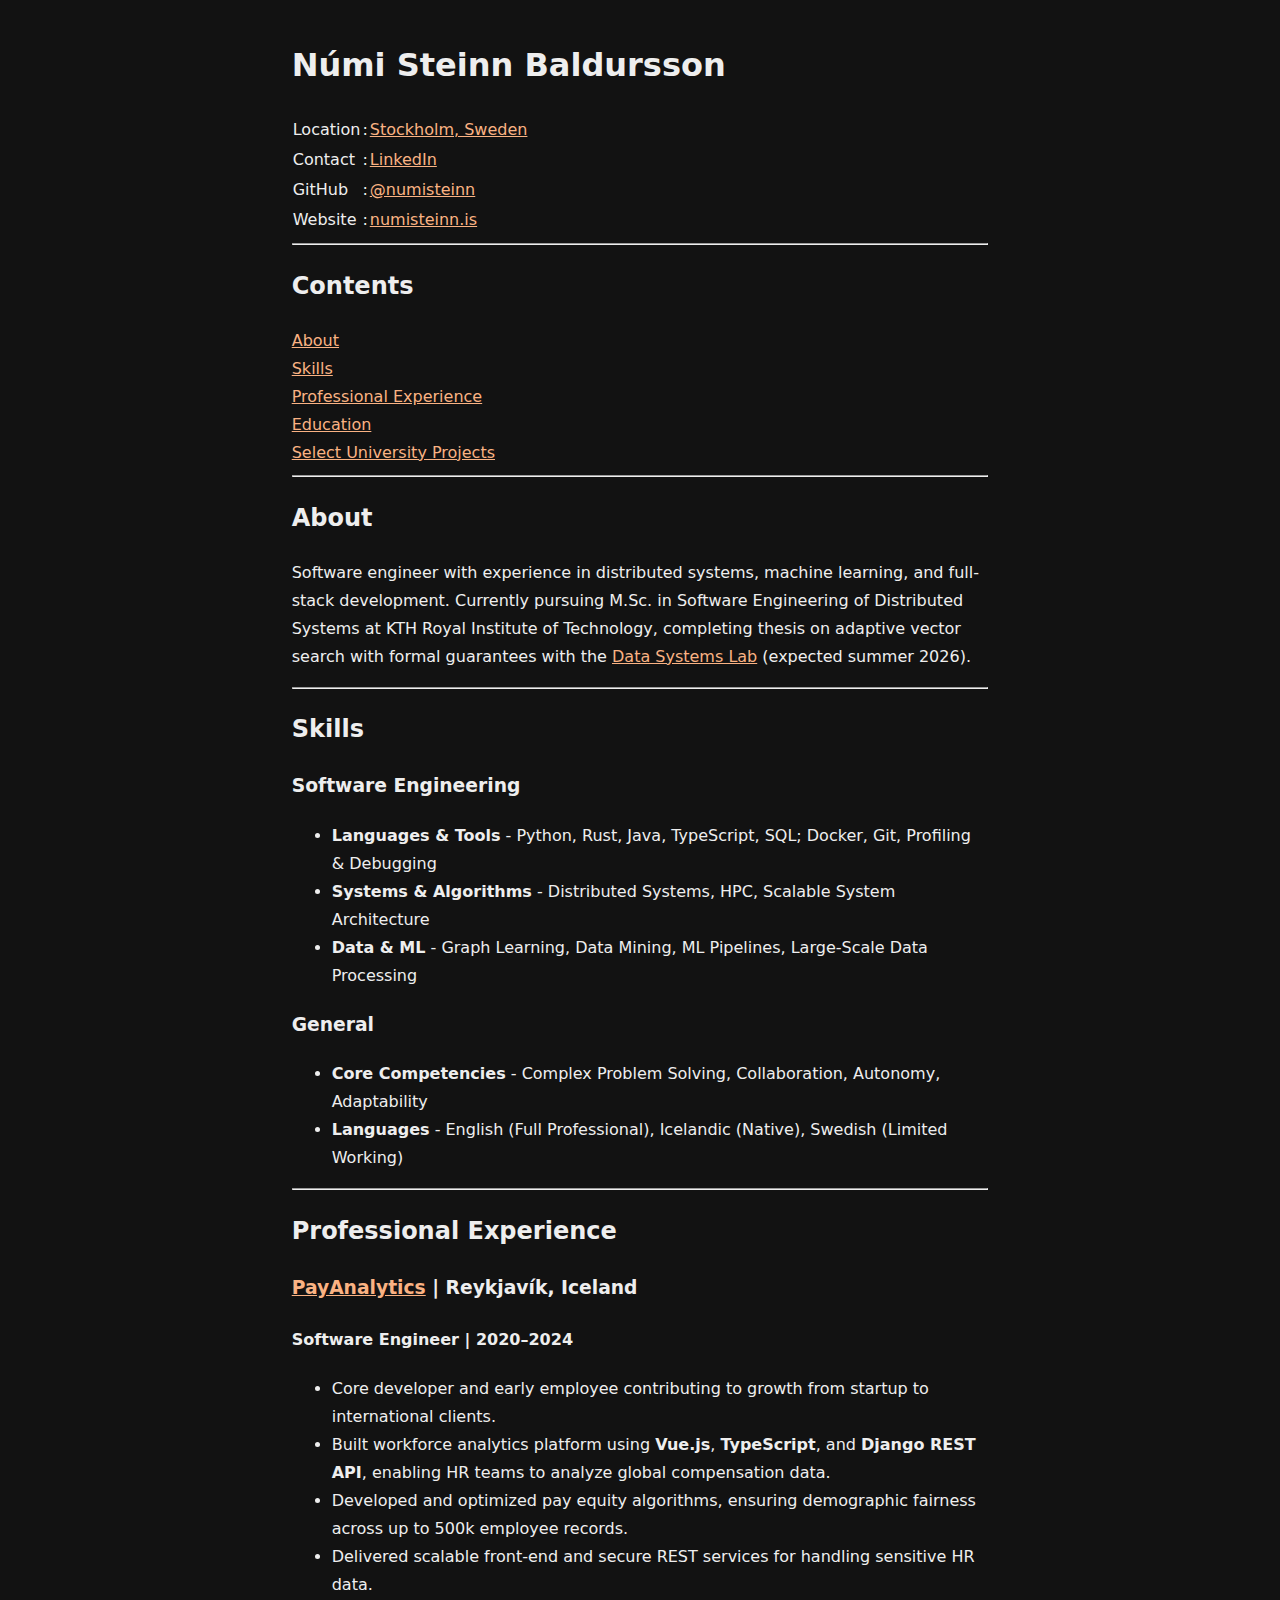
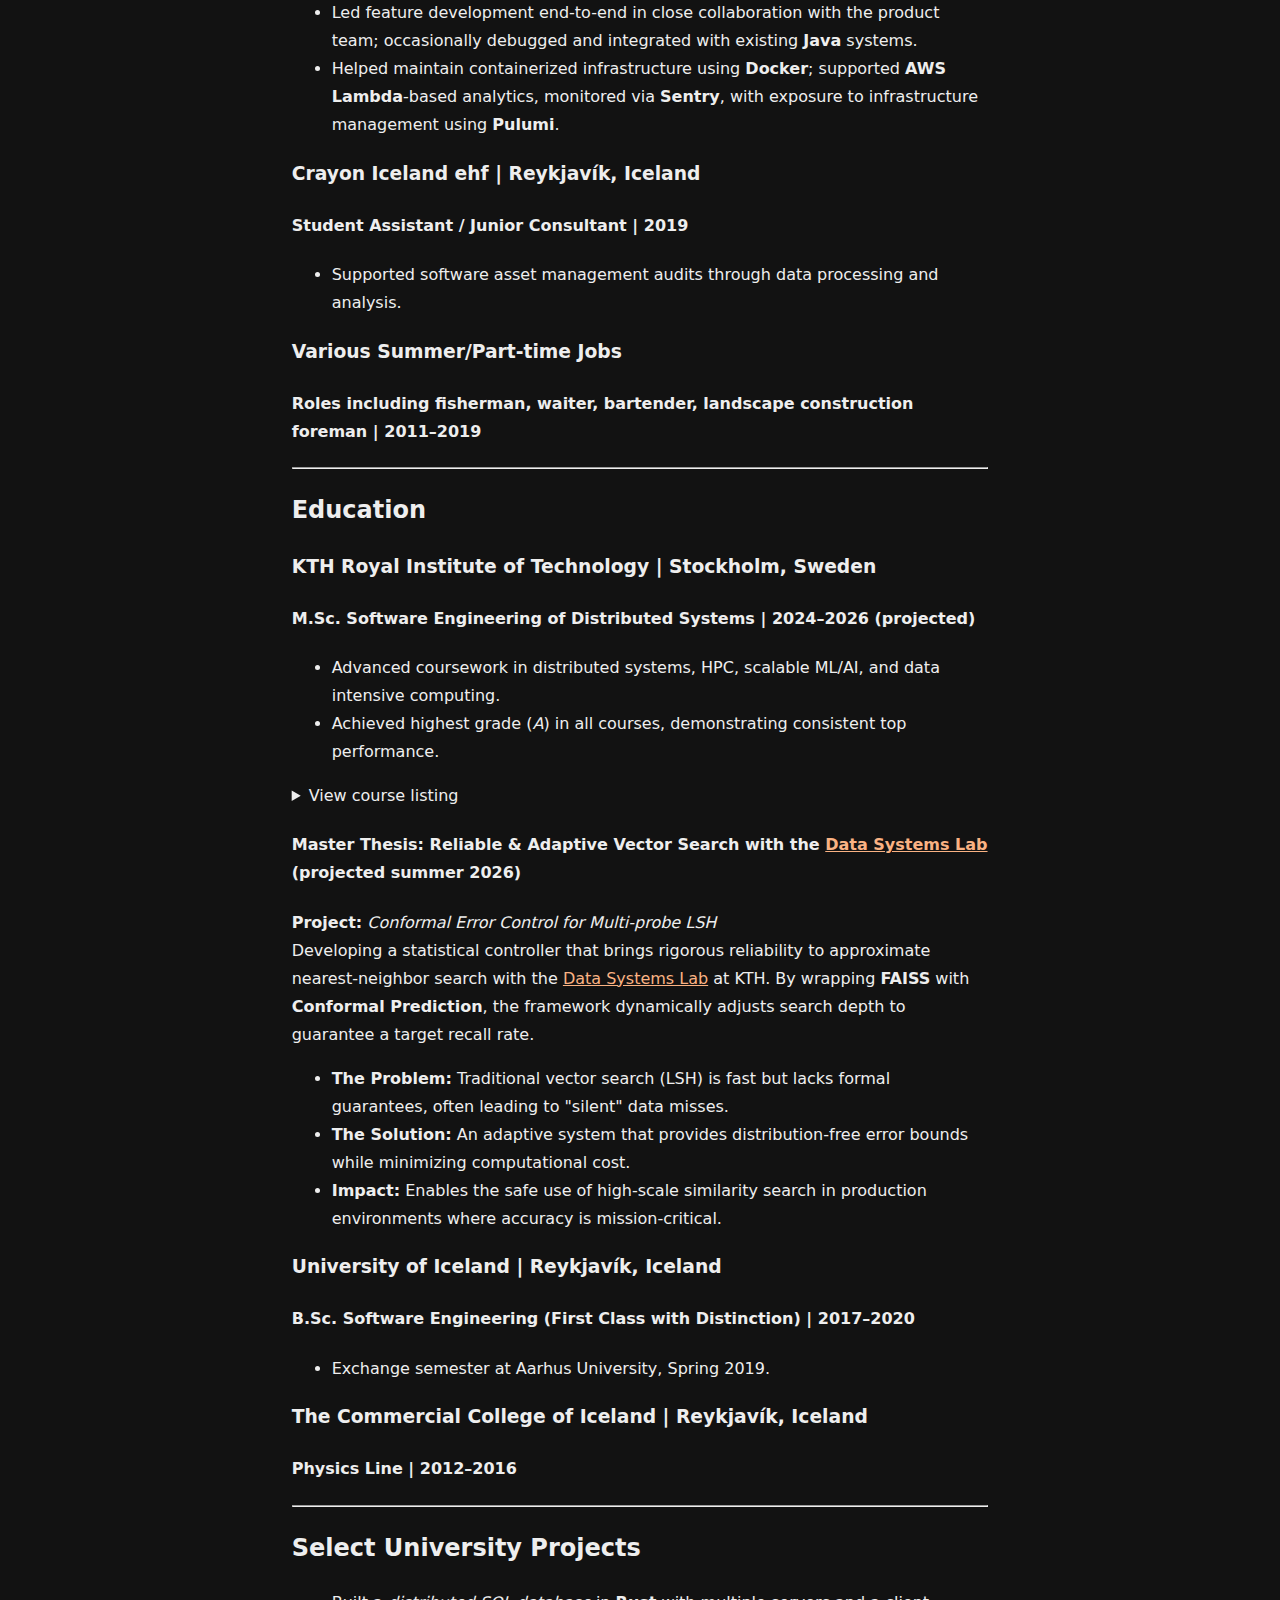
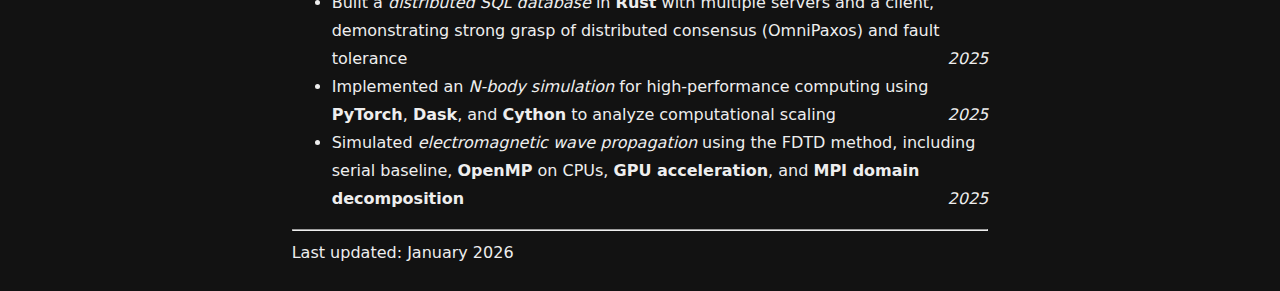
<file: cv.html>
<!doctype html>
<html lang="en">
  <head>
    <meta charset="UTF-8" />
    <meta name="viewport" content="width=device-width, initial-scale=1.0" />
    <title>Númi Steinn Baldursson</title>
    <script src="theme-loader.js"></script>
    <link
      rel="stylesheet"
      href="dark.css"
      media="(prefers-color-scheme: dark)"
    />
    <link
      rel="stylesheet"
      href="light.css"
      media="(prefers-color-scheme: light)"
    />
    <link rel="stylesheet" href="style.css" />
  </head>
  <body>
    <div class="resume">
      <h1>Númi Steinn Baldursson</h1>
      <section id="numi-steinn">
        <table style="border-collapse: collapse">
          <tr>
            <td style="border: none">Location</td>
            <td style="border: none">:</td>
            <td style="border: none">
              <a href="https://maps.app.goo.gl/TESVtvQhj5rgGyS78"
                >Stockholm, Sweden</a
              >
            </td>
          </tr>
          <tr>
            <td style="border: none">Contact</td>
            <td style="border: none">:</td>
            <td style="border: none">
              <a href="https://www.linkedin.com/in/numisteinn/">LinkedIn</a>
            </td>
          </tr>
          <tr>
            <td style="border: none">GitHub</td>
            <td style="border: none">:</td>
            <td style="border: none">
              <a href="https://github.com/numisteinn">@numisteinn</a>
            </td>
          </tr>
          <tr>
            <td style="border: none">Website</td>
            <td style="border: none">:</td>
            <td style="border: none">
              <a href="https://numisteinn.is">numisteinn.is</a>
            </td>
          </tr>
        </table>
      </section>
      <hr />
      <section id="contents">
        <h2>Contents</h2>
        <a href="#about">About</a>
        <br />
        <a href="#skills">Skills</a>
        <br />
        <a href="#professional-experience">Professional Experience</a>
        <br />
        <a href="#education">Education</a>
        <br />
        <a href="#select-projects">Select University Projects</a>
        <br />
      </section>
      <hr />
      <section id="about">
        <h2>About</h2>
        <p>
          Software engineer with experience in distributed systems, machine
          learning, and full-stack development. Currently pursuing M.Sc. in
          Software Engineering of Distributed Systems at KTH Royal Institute of
          Technology, completing thesis on adaptive vector search with formal
          guarantees with the <a href="https://datasystems.nu/">Data Systems Lab</a> (expected summer 2026).
        </p>
      </section>
      <hr />
      <section id="skills">
        <h2>Skills</h2>

        <h3>Software Engineering</h3>
        <ul>
          <li>
            <strong>Languages & Tools</strong> - Python, Rust, Java, TypeScript,
            SQL; Docker, Git, Profiling & Debugging
          </li>
          <li>
            <strong>Systems & Algorithms</strong> - Distributed Systems, HPC,
            Scalable System Architecture
          </li>
          <li>
            <strong>Data & ML</strong> - Graph Learning, Data Mining, ML
            Pipelines, Large-Scale Data Processing
          </li>
        </ul>

        <h3>General</h3>
        <ul>
          <li>
            <strong>Core Competencies</strong> - Complex Problem Solving,
            Collaboration, Autonomy, Adaptability
          </li>
          <li>
            <strong>Languages</strong> - English (Full Professional), Icelandic
            (Native), Swedish (Limited Working)
          </li>
        </ul>
      </section>
      <hr />
      <section id="professional-experience">
        <h2>Professional Experience</h2>

        <h3>
          <a href="https://payanalytics.com">PayAnalytics</a> | Reykjavík,
          Iceland
        </h3>
        <h4>Software Engineer | 2020–2024</h4>
        <ul>
          <li>
            Core developer and early employee contributing to growth from
            startup to international clients.
          </li>
          <li>
            Built workforce analytics platform using <strong>Vue.js</strong>,
            <strong>TypeScript</strong>, and <strong>Django REST API</strong>,
            enabling HR teams to analyze global compensation data.
          </li>
          <li>
            Developed and optimized pay equity algorithms, ensuring demographic
            fairness across up to 500k employee records.
          </li>
          <li>
            Delivered scalable front-end and secure REST services for handling
            sensitive HR data.
          </li>
          <li>
            Led feature development end-to-end in close collaboration with the
            product team; occasionally debugged and integrated with existing
            <strong>Java</strong> systems.
          </li>
          <li>
            Helped maintain containerized infrastructure using
            <strong>Docker</strong>; supported <strong>AWS Lambda</strong>-based
            analytics, monitored via <strong>Sentry</strong>, with exposure to
            infrastructure management using <strong>Pulumi</strong>.
          </li>
        </ul>

        <h3>Crayon Iceland ehf | Reykjavík, Iceland</h3>
        <h4>Student Assistant / Junior Consultant | 2019</h4>
        <ul>
          <li>
            Supported software asset management audits through data processing
            and analysis.
          </li>
        </ul>

        <h3>Various Summer/Part-time Jobs</h3>
        <h4>
          Roles including fisherman, waiter, bartender, landscape construction
          foreman | 2011–2019
        </h4>
      </section>
      <hr />
      <section id="education">
        <h2>Education</h2>

        <h3>KTH Royal Institute of Technology | Stockholm, Sweden</h3>
        <h4>
          M.Sc. Software Engineering of Distributed Systems | 2024–2026
          (projected)
        </h4>
        <ul>
          <li>
            Advanced coursework in distributed systems, HPC, scalable ML/AI, and
            data intensive computing.
          </li>
          <li>
            Achieved highest grade (<em>A</em>) in all courses, demonstrating
            consistent top performance.
          </li>
        </ul>
        <details>
          <summary>View course listing</summary>
          <table border="2" style="width: 100%">
            <thead>
              <tr>
                <th>Semester</th>
                <th>Courses</th>
              </tr>
            </thead>
            <tbody>
              <tr>
                <td><strong>Autumn 2025</strong></td>
                <td>
                  <a href="https://www.kth.se/student/kurser/kurs/ID2223?l=en">
                    <em
                      >Scalable Machine Learning and Deep Learning - ID2223</em
                    > </a
                  ><br />
                  <a href="https://www.kth.se/student/kurser/kurs/DD2489?l=en">
                    <em
                      >Scalable Software Development with Functional Programming
                      - DD2489</em
                    > </a
                  ><br />
                  <a href="https://www.kth.se/student/kurser/kurs/ID2221?l=en">
                    <em>Data-Intensive Computing - ID2221</em> </a
                  ><br />
                  <a href="https://www.kth.se/student/kurser/kurs/II2202?l=en">
                    <em
                      >Research Methodology and Scientific Writing - II2202</em
                    >
                  </a>
                </td>
              </tr>
              <tr>
                <td><strong>Spring 2025</strong></td>
                <td>
                  <a href="https://www.kth.se/student/kurser/kurs/DD2424?l=en">
                    <em>Deep Learning in Data Science - DD2424</em> </a
                  ><br />
                  <a href="https://www.kth.se/student/kurser/kurs/DD2356?l=en">
                    <em>Methods in High Performance Computing - DD2356</em> </a
                  ><br />
                  <a href="https://www.kth.se/student/kurser/kurs/DD2358?l=en">
                    <em
                      >Introduction to High Performance Computing - DD2358</em
                    > </a
                  ><br />
                  <a href="https://www.kth.se/student/kurser/kurs/ID2203?l=en">
                    <em>Distributed Systems, Advanced Course - ID2203</em>
                  </a>
                </td>
              </tr>
              <tr>
                <td><strong>Autumn 2024</strong></td>
                <td>
                  <a href="https://www.kth.se/student/kurser/kurs/ID2209?l=en">
                    <em
                      >Distributed Artificial Intelligence and Intelligent
                      Agents - ID2209</em
                    > </a
                  ><br />
                  <a href="https://www.kth.se/student/kurser/kurs/ID2222?l=en">
                    <em>Data Mining - ID2222</em> </a
                  ><br />
                  <a href="https://www.kth.se/student/kurser/kurs/ID2201?l=en">
                    <em>Distributed Systems, Basic Course - ID2201</em> </a
                  ><br />
                  <a href="https://www.kth.se/student/kurser/kurs/ID2207?l=en">
                    <em>Modern Methods in Software Engineering - ID2207</em>
                  </a>
                </td>
              </tr>
              <tr>
                <td><strong>Fall 2023</strong></td>
                <td>
                  <a href="https://www.kth.se/student/kurser/kurs/EP271V?l=en">
                    <em
                      >Internet of Things and Artificial Intelligence -
                      EP271V</em
                    >
                  </a>
                </td>
              </tr>
            </tbody>
          </table>
        </details>

        <h4>
          Master Thesis: Reliable & Adaptive Vector Search with the <a href="https://datasystems.nu/">Data Systems Lab</a> (projected summer
          2026)
        </h4>
        <p>
          <strong>Project:</strong>
          <em>Conformal Error Control for Multi-probe LSH</em><br />
          Developing a statistical controller that brings rigorous reliability
          to approximate nearest-neighbor search with the <a href="https://datasystems.nu/">Data Systems Lab</a> at KTH. By wrapping
          <strong>FAISS</strong> with <strong>Conformal Prediction</strong>, the
          framework dynamically adjusts search depth to guarantee a target
          recall rate.
        </p>
        <ul>
          <li>
            <strong>The Problem:</strong> Traditional vector search (LSH) is
            fast but lacks formal guarantees, often leading to "silent" data
            misses.
          </li>
          <li>
            <strong>The Solution:</strong> An adaptive system that provides
            distribution-free error bounds while minimizing computational cost.
          </li>
          <li>
            <strong>Impact:</strong> Enables the safe use of high-scale
            similarity search in production environments where accuracy is
            mission-critical.
          </li>
        </ul>

        <h3>University of Iceland | Reykjavík, Iceland</h3>
        <h4>
          B.Sc. Software Engineering (First Class with Distinction) | 2017–2020
        </h4>
        <ul>
          <li>Exchange semester at Aarhus University, Spring 2019.</li>
        </ul>

        <h3>The Commercial College of Iceland | Reykjavík, Iceland</h3>
        <h4>Physics Line | 2012–2016</h4>
      </section>
      <hr />
      <section id="select-projects">
        <h2>Select University Projects</h2>
        <ul>
          <li>
            Built a <em>distributed SQL database</em> in
            <strong>Rust</strong> with multiple servers and a client,
            demonstrating strong grasp of distributed consensus (OmniPaxos) and
            fault tolerance <span style="float: right"><em>2025</em></span>
          </li>
          <li>
            Implemented an <em>N-body simulation</em> for high-performance
            computing using <strong>PyTorch</strong>, <strong>Dask</strong>, and
            <strong>Cython</strong> to analyze computational scaling
            <span style="float: right"><em>2025</em></span>
          </li>
          <li>
            Simulated <em>electromagnetic wave propagation</em> using the FDTD
            method, including serial baseline, <strong>OpenMP</strong> on CPUs,
            <strong>GPU acceleration</strong>, and
            <strong>MPI domain decomposition</strong>
            <span style="float: right"><em>2025</em></span>
          </li>
        </ul>
      </section>
      <hr />
      <footer></footer>
      <script src="footer.js"></script>
    </div>
  </body>
</html>
</file>
<file: dark.css>
:root {
  /* Backgrounds */
  --bg: #121212;
  --bg-panel: #141414;
  --bg-element: #1e1e1e;
  --bg-subtle: #282828;
  --bg-hover: #323232;
  --bg-active: #3c3c3c;

  /* Borders */
  --border: #484848;
  --border-active: #606060;
  --border-subtle: #3c3c3c;

  /* Text */
  --text: #eeeeee;
  --text-muted: #808080;

  /* Theme colors */
  --primary: #fab283;
  --primary-bright: #ffc09f;
  --secondary: #5c9cf5;
  --accent: #9d7cd8;

  /* Semantic */
  --red: #e06c75;
  --orange: #f5a742;
  --green: #7fd88f;
  --cyan: #56b6c2;
  --yellow: #e5c07b;
}
</file>
<file: light.css>
:root {
  /* Backgrounds */
  --bg: #ffffff;
  --bg-panel: #fafafa;
  --bg-element: #f5f5f5;
  --bg-subtle: #eeeeee;
  --bg-hover: #e8e8e8;
  --bg-active: #e0e0e0;

  /* Borders */
  --border: #d0d0d0;
  --border-active: #b0b0b0;
  --border-subtle: #e0e0e0;

  /* Text */
  --text: #171717;
  --text-muted: #444444;

  /* Theme colors */
  --primary: #e37e44;
  --secondary: #4285f4;
  --accent: #8b5fbf;

  /* Semantic */
  --red: #d32f2f;
  --orange: #f57c00;
  --green: #388e3c;
  --cyan: #0097a7;
  --yellow: #f9a825;
}
</file>
<file: style.css>
:root {
  /* Backgrounds */
  --bg: #121212;
  --bg-panel: #141414;
  --bg-element: #1e1e1e;
  --bg-subtle: #282828;
  --bg-hover: #323232;
  --bg-active: #3c3c3c;

  /* Borders */
  --border: #484848;
  --border-active: #606060;
  --border-subtle: #3c3c3c;

  /* Text */
  --text: #eeeeee;
  --text-muted: #808080;

  /* Theme colors */
  --primary: #fab283;
  --primary-bright: #ffc09f;
  --secondary: #5c9cf5;
  --accent: #9d7cd8;

  /* Semantic */
  --red: #e06c75;
  --orange: #f5a742;
  --green: #7fd88f;
  --cyan: #56b6c2;
  --yellow: #e5c07b;
}

html {
  font-family: ui-sans-serif, system-ui, sans-serif;
  background: var(--bg);
  max-width: 70ch;
  padding: 1em;
  margin: auto;
  line-height: 1.75;
  color: var(--text);
}

a:link {
  color: var(--primary);
}

a:visited {
  color: var(--text-muted);
}

a:hover {
  color: var(--accent);
}
</file>
